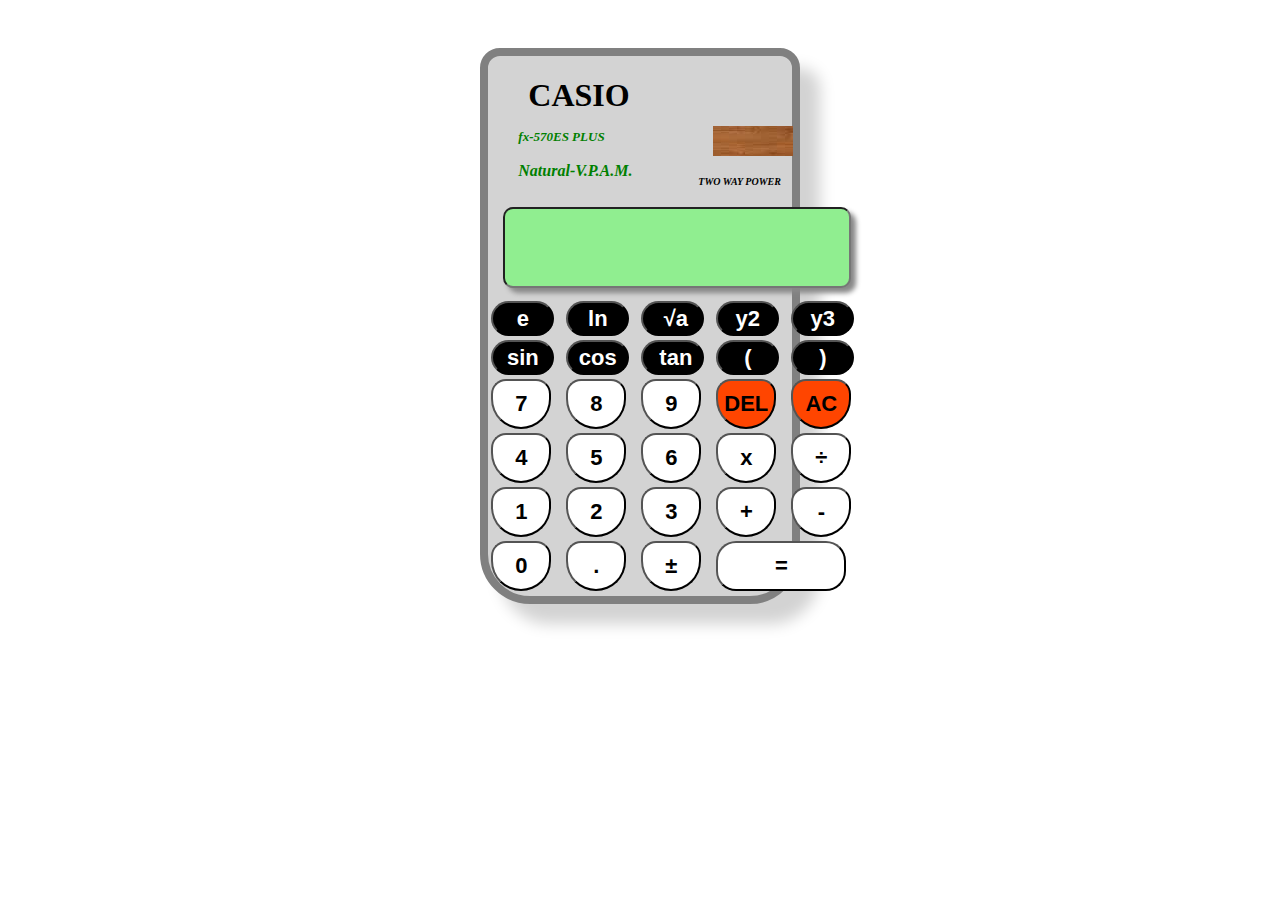
<file: projects/calculator/index.html>
<!DOCTYPE html>
<html lang="en">
    <head>
        <title></title>
        <meta charset="UTF-8">
        <meta name="viewport" content="width=device-width, initial-scale=1">
        <link href="css/style.css" rel="stylesheet">
    </head>
    <body>
        <form>
       <div class="container">
            <header>
              <h1>CASIO</h1>
               <P class="p1">fx-570ES PLUS</P>
                
               <div class="img"></div>
               <p class="p2">Natural-V.P.A.M.</p>

               <p class="p3">TWO WAY POWER</p>
            </header>

            <input class="user" type="text" name="userinput" id="user" readonly>
            <div class="main">
                <table>
                  <tr>
                <td><input class="btn2" type="button" value="e" name="exponent" onclick="if (checkNum(this.form.user.value)) {doExponent(this.form)}"></td>
                <td><input class="btn2" type="button" value="ln" name="logarithm" onclick="if (checkNum(this.user.value)) {doLn(this.form)}"></td>
                <td><input class="btn2" type="button" value=" √a" name="sqroot" onclick="if (checkNum(this.form.user.value)) {doSqrt(this.form)}"></td>
                <td><input class="btn2" type="button" value="y2" name="square" onclick="if (checkNum(this.form.user.value)) {doSq(this.form)}"></td>
                <td><input class="btn2" type="button" value="y3" name="cube" onclick="if (checkNum(this.form.user.value)) {doCube(this.form)}"></td>
            </tr>
              
               <tr>
                <td><input class="btn2" type="button" value="sin" name="sin" onclick="if (checkNum(this.form.user.value)) {doSin(this.form)}"></td>
                <td><input class="btn2" type="button" value="cos" name="cos" onclick="if (checkNum(this.form.user.value)) {doCos(this.form)}"></td>
                <td><input class="btn2" type="button" value=" tan" name="tan" onclick="if (checkNum(this.form.user.value)) {doTan(this.form)}"></td>
                <td><input class="btn2" type="button" value="(" name="(" onclick="addDigit(this.form.user, '(')"></td>
                <td><input class="btn2" type="button" value=")" name=")" onclick="addDigit(this.form.user, ')')"></td>
            </tr>
             
             <tr>
                <td> <input class="btn" type="button" value="7" name="seven" onclick="addDigit(this.form.user, '7')"> </td>
                <td> <input class="btn" type="button" value="8" name="eight" onclick="addDigit(this.form.user, '8')"> </td>
                <td> <input class="btn" type="button" value="9" name="nine" onclick="addDigit(this.form.user, '9')"> </td>
                <td> <input class="btn btnor" type="button" value="DEL" name="del" onclick="inpDel(this.form.user)"> </td>
                <td> <input class="btn btnor" type="button" value="AC" name="ac" onclick="this.form.user.value = 0"> </td>
            </tr>
            <tr>
                <td> <input class="btn" type="button" value="4" name="four" onclick="addDigit(this.form.user, '4')"> </td>
                <td> <input class="btn" type="button" value="5" name="five" onclick="addDigit(this.form.user, '5')"> </td>
                <td> <input class="btn" type="button" value="6" name="six" onclick="addDigit(this.form.user, '6')"> </td>
                <td> <input class="btn" type="button" value="x" name="mul" onclick="addDigit(this.form.user, '*')"> </td>
                <td> <input class="btn" type="button" value="÷" name="div" onclick="addDigit(this.form.user, '/')"> </td>
            </tr>
            <tr>
                <td> <input class="btn" type="button" value="1" name="one" onclick="addDigit(this.form.user, '1')"> </td>
                <td> <input class="btn" type="button" value="2" name="two" onclick="addDigit(this.form.user, '2')"> </td>
                <td> <input class="btn" type="button" value="3" name="three" onclick="addDigit(this.form.user, '3')"> </td>
                <td> <input class="btn" type="button" value="+" name="plus" onclick="addDigit(this.form.user, '+')"> </td>
                <td> <input class="btn" type="button" value="-" name="minus" onclick="addDigit(this.form.user, '-')"> </td>
            </tr>
            <tr>
                <td> <input class="btn" type="button" value="0" name="zero" onclick="addDigit(this.form.user, '0')"> </td>
                <td> <input class="btn" type="button" value="." name="decimal" onclick="addDigit(this.form.user, '.')"> </td>
                <td> <input class="btn" type="button" value="±" name="signchange" onclick="PlusMinus(this.form.user)"> </td>
                <td colspan="2"> <input class="btn1" type="button" value="=" name="equal" onclick="if (checkNum(this.form.user.value)) {compute(this.form)}"> </td>
            </tr>

                </table>

            </div>
       
       </div>
        </form>
       <script src="javascript/app.js"></script>
    </body>
</html>
</file>
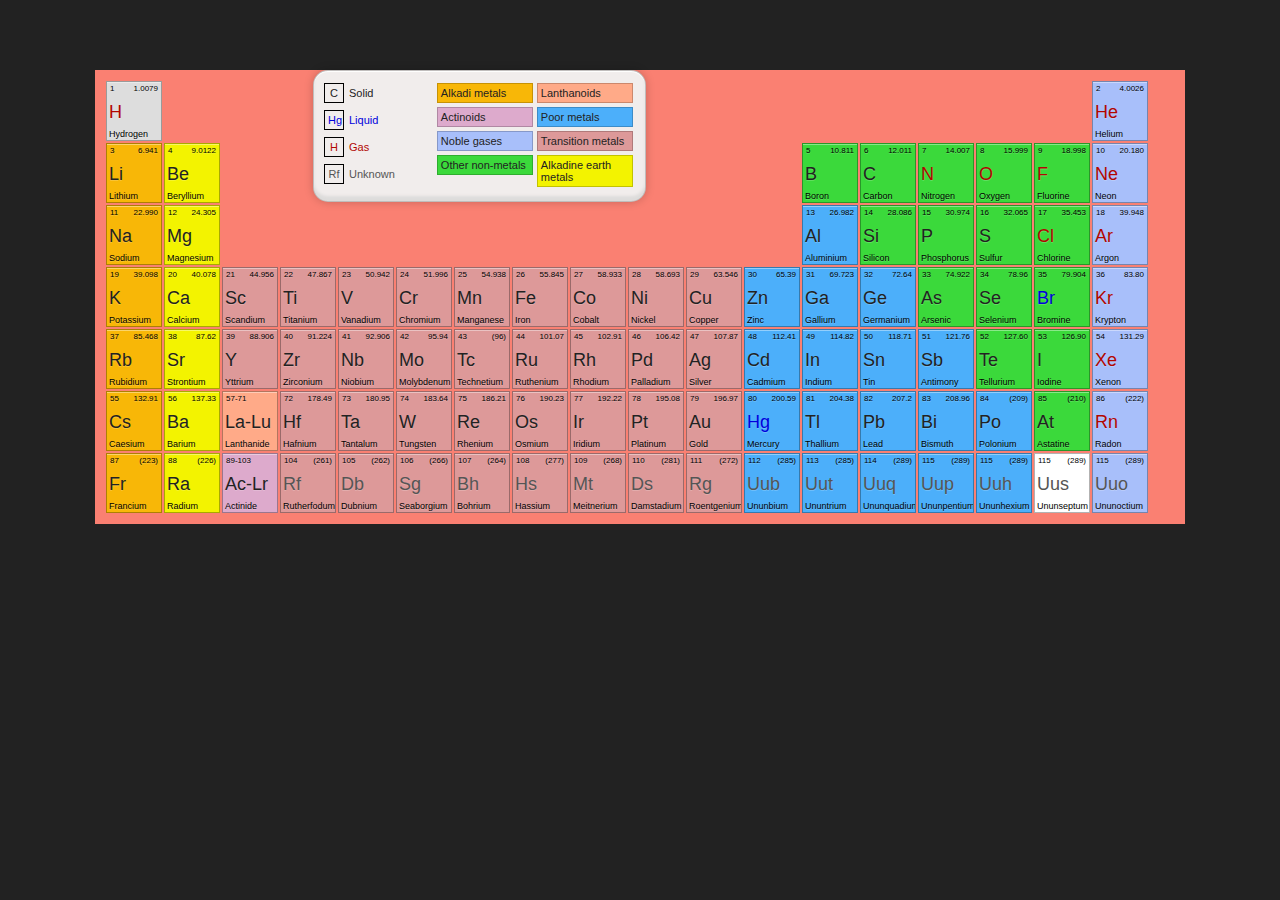
<file: projects/periodic/index.html>
<!DOCTYPE html>
<html lang="en">

<head>
    <title></title>
    <meta charset="UTF-8">
    <meta name="viewport" content="width=device-width, initial-scale=1">
    <link href="css/style.css" rel="stylesheet">
</head>

<body>
    <div class="wrapper">
        <ul class="main">

            <!-- ROW 1 -->

            <li data-pos="1" data-nb="1.0079" class="type-1 cat-2">H<span>Hydrogen</span></li>
            <li class="empty"></li>
            <li class="empty"></li>
            <li class="empty"></li>
            <li class="empty"></li>

            <li class="empty"></li>
            <li class="empty"></li>
            <li class="empty"></li>
            <li class="empty"></li>
            <li class="empty"></li>

            <li class="empty"></li>
            <li class="empty"></li>
            <li class="empty"></li>
            <li class="empty"></li>
            <li class="empty"></li>

            <li class="empty"></li>
            <li class="empty"></li>
            <li data-pos="2" data-nb="4.0026" class="type-2 cat-2">He<span>Helium</span></li>

            <!-- ROW 2 -->

            <li data-pos="3" data-nb="6.941" class="type-3 cat-0">Li<span>Lithium</span></li>
            <li data-pos="4" data-nb="9.0122" class="type-4 cat-0">Be<span>Beryllium</span></li>
            <li class="empty"></li>
            <li class="empty"></li>
            <li class="empty"></li>

            <li class="empty"></li>
            <li class="empty"></li>
            <li class="empty"></li>
            <li class="empty"></li>
            <li class="empty"></li>

            <li class="empty"></li>
            <li class="empty"></li>
            <li data-pos="5" data-nb="10.811" class="type-5 cat-0">B<span>Boron</span></li>
            <li data-pos="6" data-nb="12.011" class="type-5 cat-0">C<span>Carbon</span></li>
            <li data-pos="7" data-nb="14.007" class="type-5 cat-2">N<span>Nitrogen</span></li>

            <li data-pos="8" data-nb="15.999" class="type-5 cat-2">O<span>Oxygen</span></li>
            <li data-pos="9" data-nb="18.998" class="type-5 cat-2">F<span>Fluorine</span></li>
            <li data-pos="10" data-nb="20.180" class="type-2 cat-2">Ne<span>Neon</span></li>

            <!-- ROW 3 -->

            <li data-pos="11" data-nb="22.990" class="type-3 cat-0">Na<span>Sodium</span></li>
            <li data-pos="12" data-nb="24.305" class="type-4 cat-0">Mg<span>Magnesium</span></li>
            <li class="empty"></li>
            <li class="empty"></li>
            <li class="empty"></li>

            <li class="empty"></li>
            <li class="empty"></li>
            <li class="empty"></li>
            <li class="empty"></li>
            <li class="empty"></li>

            <li class="empty"></li>
            <li class="empty"></li>
            <li data-pos="13" data-nb="26.982" class="type-7 cat-0">Al<span>Aluminium</span></li>
            <li data-pos="14" data-nb="28.086" class="type-5 cat-0">Si<span>Silicon</span></li>
            <li data-pos="15" data-nb="30.974" class="type-5 cat-0">P<span>Phosphorus</span></li>

            <li data-pos="16" data-nb="32.065" class="type-5 cat-0">S<span>Sulfur</span></li>
            <li data-pos="17" data-nb="35.453" class="type-5 cat-2">Cl<span>Chlorine</span></li>
            <li data-pos="18" data-nb="39.948" class="type-2 cat-2">Ar<span>Argon</span></li>

            <!-- ROW 4 -->

            <li data-pos="19" data-nb="39.098" class="type-3 cat-0">K<span>Potassium</span></li>
            <li data-pos="20" data-nb="40.078" class="type-4 cat-0">Ca<span>Calcium</span></li>
            <li data-pos="21" data-nb="44.956" class="type-6 cat-0">Sc<span>Scandium</span></li>
            <li data-pos="22" data-nb="47.867" class="type-6 cat-0">Ti<span>Titanium</span></li>
            <li data-pos="23" data-nb="50.942" class="type-6 cat-0">V<span>Vanadium</span></li>

            <li data-pos="24" data-nb="51.996" class="type-6 cat-0">Cr<span>Chromium</span></li>
            <li data-pos="25" data-nb="54.938" class="type-6 cat-0">Mn<span>Manganese</span></li>
            <li data-pos="26" data-nb="55.845" class="type-6 cat-0">Fe<span>Iron</span></li>
            <li data-pos="27" data-nb="58.933" class="type-6 cat-0">Co<span>Cobalt</span></li>
            <li data-pos="28" data-nb="58.693" class="type-6 cat-0">Ni<span>Nickel</span></li>

            <li data-pos="29" data-nb="63.546" class="type-6 cat-0">Cu<span>Copper</span></li>
            <li data-pos="30" data-nb="65.39" class="type-7 cat-0">Zn<span>Zinc</span></li>
            <li data-pos="31" data-nb="69.723" class="type-7 cat-0">Ga<span>Gallium</span></li>
            <li data-pos="32" data-nb="72.64" class="type-7 cat-0">Ge<span>Germanium</span></li>
            <li data-pos="33" data-nb="74.922" class="type-5 cat-0">As<span>Arsenic</span></li>

            <li data-pos="34" data-nb="78.96" class="type-5 cat-0">Se<span>Selenium</span></li>
            <li data-pos="35" data-nb="79.904" class="type-5 cat-1">Br<span>Bromine</span></li>
            <li data-pos="36" data-nb="83.80" class="type-2 cat-2">Kr<span>Krypton</span></li>

            <!-- ROW 5 -->

            <li data-pos="37" data-nb="85.468" class="type-3 cat-0">Rb<span>Rubidium</span></li>
            <li data-pos="38" data-nb="87.62" class="type-4 cat-0">Sr<span>Strontium</span></li>
            <li data-pos="39" data-nb="88.906" class="type-6 cat-0">Y<span>Yttrium</span></li>
            <li data-pos="40" data-nb="91.224" class="type-6 cat-0">Zr<span>Zirconium</span></li>
            <li data-pos="41" data-nb="92.906" class="type-6 cat-0">Nb<span>Niobium</span></li>

            <li data-pos="42" data-nb="95.94" class="type-6 cat-0">Mo<span>Molybdenum</span></li>
            <li data-pos="43" data-nb="(96)" class="type-6 cat-0">Tc<span>Technetium</span></li>
            <li data-pos="44" data-nb="101.07" class="type-6 cat-0">Ru<span>Ruthenium</span></li>
            <li data-pos="45" data-nb="102.91" class="type-6 cat-0">Rh<span>Rhodium</span></li>
            <li data-pos="46" data-nb="106.42" class="type-6 cat-0">Pd<span>Palladium</span></li>

            <li data-pos="47" data-nb="107.87" class="type-6 cat-0">Ag<span>Silver</span></li>
            <li data-pos="48" data-nb="112.41" class="type-7 cat-0">Cd<span>Cadmium</span></li>
            <li data-pos="49" data-nb="114.82" class="type-7 cat-0">In<span>Indium</span></li>
            <li data-pos="50" data-nb="118.71" class="type-7 cat-0">Sn<span>Tin</span></li>
            <li data-pos="51" data-nb="121.76" class="type-7 cat-0">Sb<span>Antimony</span></li>

            <li data-pos="52" data-nb="127.60" class="type-5 cat-0">Te<span>Tellurium</span></li>
            <li data-pos="53" data-nb="126.90" class="type-5 cat-0">I<span>Iodine</span></li>
            <li data-pos="54" data-nb="131.29" class="type-2 cat-2">Xe<span>Xenon</span></li>

            <!-- ROW 6 -->

            <li data-pos="55" data-nb="132.91" class="type-3 cat-0">Cs<span>Caesium</span></li>
            <li data-pos="56" data-nb="137.33" class="type-4 cat-0">Ba<span>Barium</span></li>
            <li data-pos="57-71" class="type-8">La-Lu<span>Lanthanide</span></li>
            <li data-pos="72" data-nb="178.49" class="type-6 cat-0">Hf<span>Hafnium</span></li>
            <li data-pos="73" data-nb="180.95" class="type-6 cat-0">Ta<span>Tantalum</span></li>

            <li data-pos="74" data-nb="183.64" class="type-6 cat-0">W<span>Tungsten</span></li>
            <li data-pos="75" data-nb="186.21" class="type-6 cat-0">Re<span>Rhenium</span></li>
            <li data-pos="76" data-nb="190.23" class="type-6 cat-0">Os<span>Osmium</span></li>
            <li data-pos="77" data-nb="192.22" class="type-6 cat-0">Ir<span>Iridium</span></li>
            <li data-pos="78" data-nb="195.08" class="type-6 cat-0">Pt<span>Platinum</span></li>

            <li data-pos="79" data-nb="196.97" class="type-6 cat-0">Au<span>Gold</span></li>
            <li data-pos="80" data-nb="200.59" class="type-7 cat-1">Hg<span>Mercury</span></li>
            <li data-pos="81" data-nb="204.38" class="type-7 cat-0">Tl<span>Thallium</span></li>
            <li data-pos="82" data-nb="207.2" class="type-7 cat-0">Pb<span>Lead</span></li>
            <li data-pos="83" data-nb="208.96" class="type-7 cat-0">Bi<span>Bismuth</span></li>

            <li data-pos="84" data-nb="(209)" class="type-7 cat-0">Po<span>Polonium</span></li>
            <li data-pos="85" data-nb="(210)" class="type-5 cat-0">At<span>Astatine</span></li>
            <li data-pos="86" data-nb="(222)" class="type-2 cat-2">Rn<span>Radon</span></li>

            <!-- ROW 7 -->

            <li data-pos="87" data-nb="(223)" class="type-3 cat-0">Fr<span>Francium</span></li>
            <li data-pos="88" data-nb="(226)" class="type-4 cat-0">Ra<span>Radium</span></li>
            <li data-pos="89-103" class="type-9">Ac-Lr<span>Actinide</span></li>
            <li data-pos="104" data-nb="(261)" class="type-6 cat-3">Rf<span>Rutherfodum</span></li>
            <li data-pos="105" data-nb="(262)" class="type-6 cat-3">Db<span>Dubnium</span></li>

            <li data-pos="106" data-nb="(266)" class="type-6 cat-3">Sg<span>Seaborgium</span></li>
            <li data-pos="107" data-nb="(264)" class="type-6 cat-3">Bh<span>Bohrium</span></li>
            <li data-pos="108" data-nb="(277)" class="type-6 cat-3">Hs<span>Hassium</span></li>
            <li data-pos="109" data-nb="(268)" class="type-6 cat-3">Mt<span>Meitnerium</span></li>
            <li data-pos="110" data-nb="(281)" class="type-6 cat-3">Ds<span>Damstadium</span></li>

            <li data-pos="111" data-nb="(272)" class="type-6 cat-3">Rg<span>Roentgenium</span></li>
            <li data-pos="112" data-nb="(285)" class="type-7 cat-3">Uub<span>Ununbium</span></li>
            <li data-pos="113" data-nb="(285)" class="type-7 cat-3">Uut<span>Ununtrium</span></li>
            <li data-pos="114" data-nb="(289)" class="type-7 cat-3">Uuq<span>Ununquadium</span></li>
            <li data-pos="115" data-nb="(289)" class="type-7 cat-3">Uup<span>Ununpentium</span></li>

            <li data-pos="115" data-nb="(289)" class="type-7 cat-3">Uuh<span>Ununhexium</span></li>
            <li data-pos="115" data-nb="(289)" class="type-0 cat-3">Uus<span>Ununseptum</span></li>
            <li data-pos="115" data-nb="(289)" class="type-2 cat-3">Uuo<span>Ununoctium</span></li>
        </ul>

        <div class="legend">
            <ul class="list-1">
                <li class="cat-0"><span>C</span>Solid</li>
                <li class="cat-1"><span>Hg</span>Liquid</li>
                <li class="cat-2"><span>H</span>Gas</li>
                <li class="cat-3"><span>Rf</span>Unknown</li>
            </ul>

            <ul class="list-2">
                <li class="type-3">Alkadi metals</li>

                <li class="type-8">Lanthanoids</li>
                <li class="type-9">Actinoids</li>
                <li class="type-7">Poor metals</li>
                <li class="type-2">Noble gases</li>
                <li class="type-6">Transition metals</li>
                <li class="type-5">Other non-metals</li>
                <li class="type-4">Alkadine earth metals</li>
            </ul>
        </div>

    </div>


    <script src="https://ajax.googleapis.com/ajax/libs/jquery/3.2.1/jquery.min.js"></script>
    <script src="js/app.js"></script>
</body>

</html>
</file>
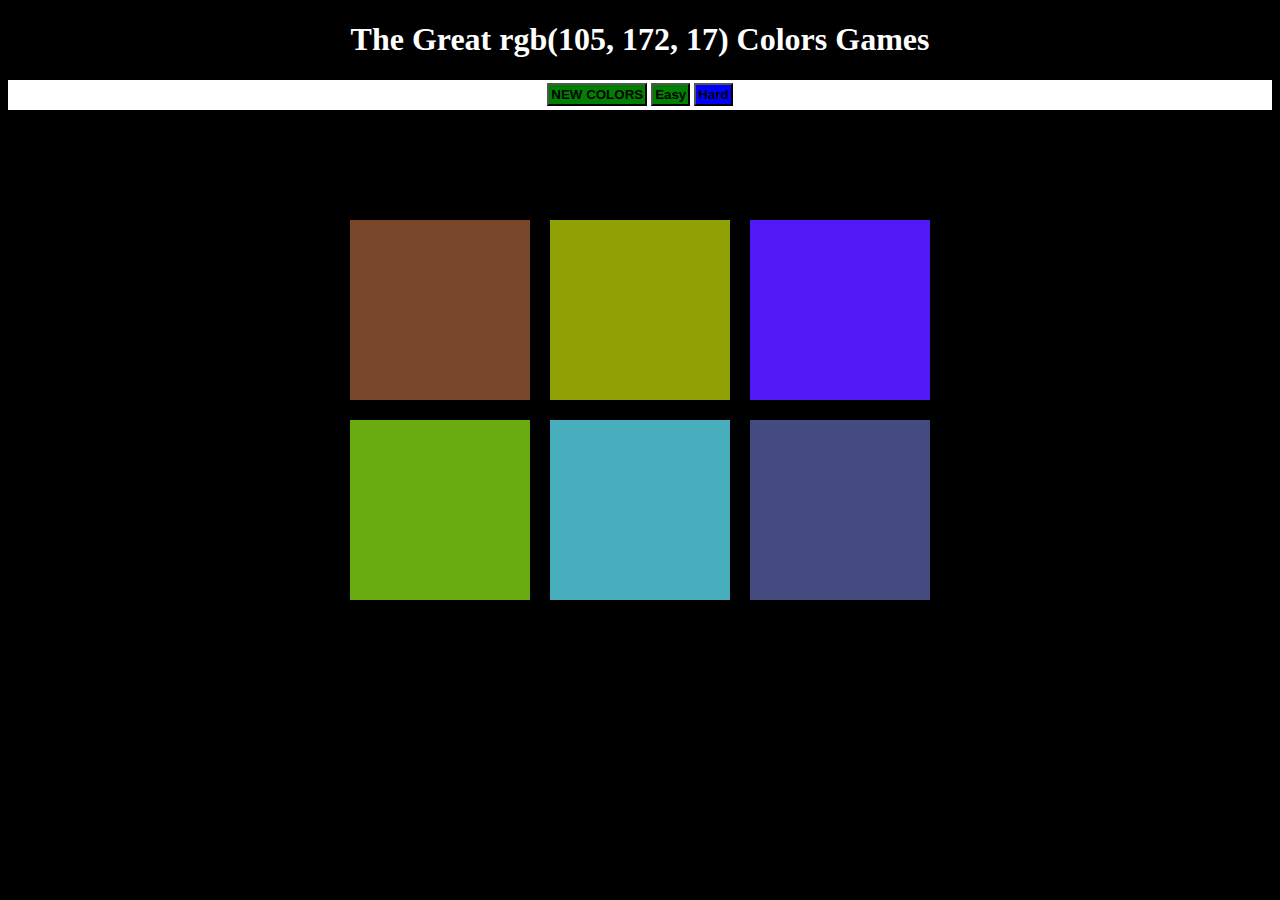
<file: projects/rgb/index.html>
<!DOCTYPE html>
<html lang="en">
    <head>
        <title></title>
        <meta charset="UTF-8">
        <meta name="viewport" content="width=device-width, initial-scale=1">
        <link href="css/style.css" rel="stylesheet">
    </head>
    <body>
        
        <h1>The Great <span id="colorDisplay"></span> Colors Games</h1>
        <div id="stripe">
            <button id="reset">NEW COLORS</button>
            <span id="message"></span>
            <button id="easyBtn">Easy</button>
            <button id="hardBtn" class="selected">Hard</button>
        </div>
    
      <div id="container">
          <div class="square"></div>
          <div class="square"></div>
          <div class="square"></div>
          <div class="square"></div>
          <div class="square"></div>
          <div class="square"></div>
      </div>
      <script src="javascript/app.js"> </script>
    </body>
</html>
</file>
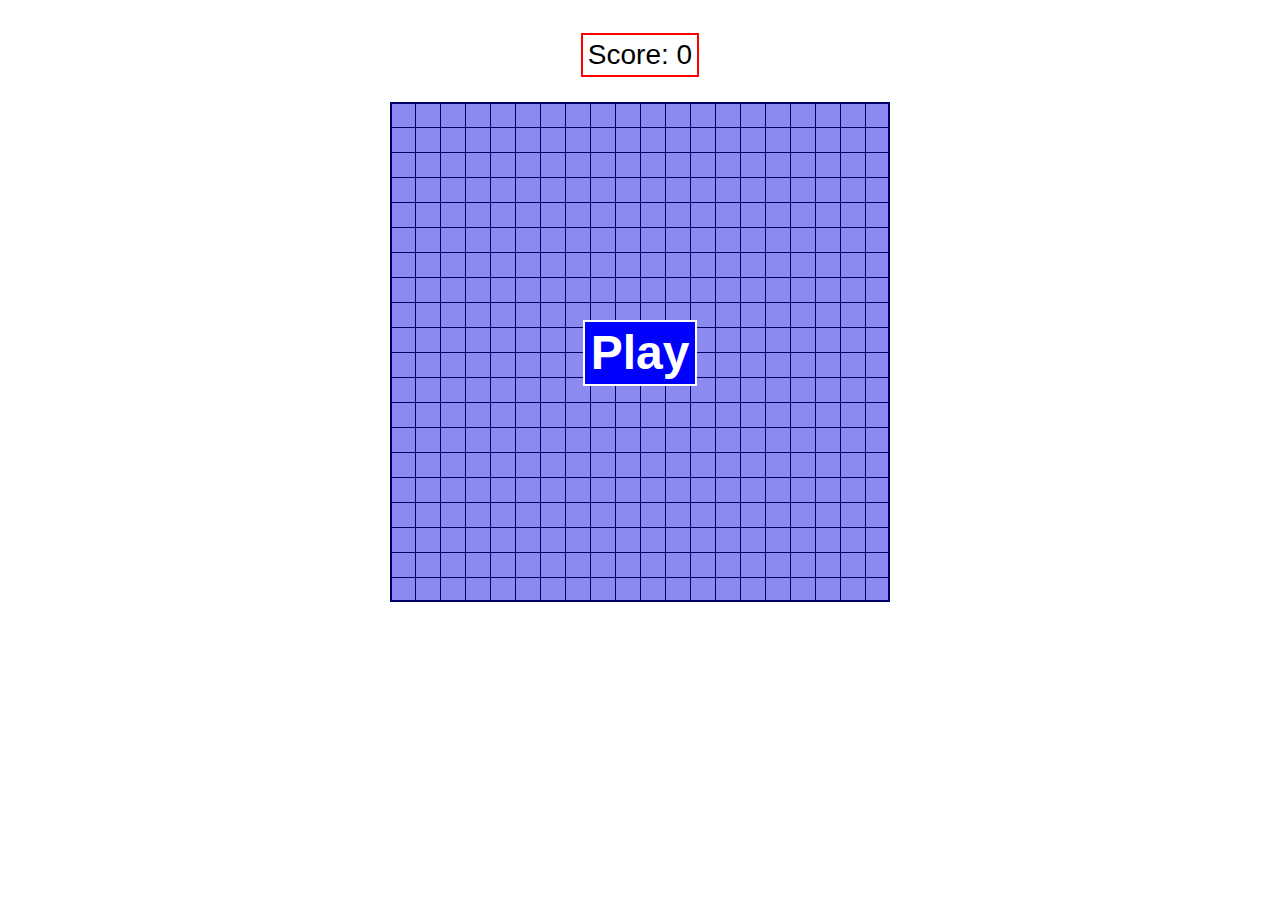
<file: projects/snake/index.html>
<!DOCTYPE html>
<html lang="en">
    <head>
        <title></title>
        <meta charset="UTF-8">
        <meta name="viewport" content="width=device-width, initial-scale=1">
        <link href="css/style.css" rel="stylesheet">
    </head>
    <body>
          <div class="score"></div>
		<div class="grid-wrapper"></div>
		<script src="https://code.jquery.com/jquery-2.1.4.js"></script>
		<script type="text/javascript" src="js/app.js"></script>
    </body>
</html>
</file>
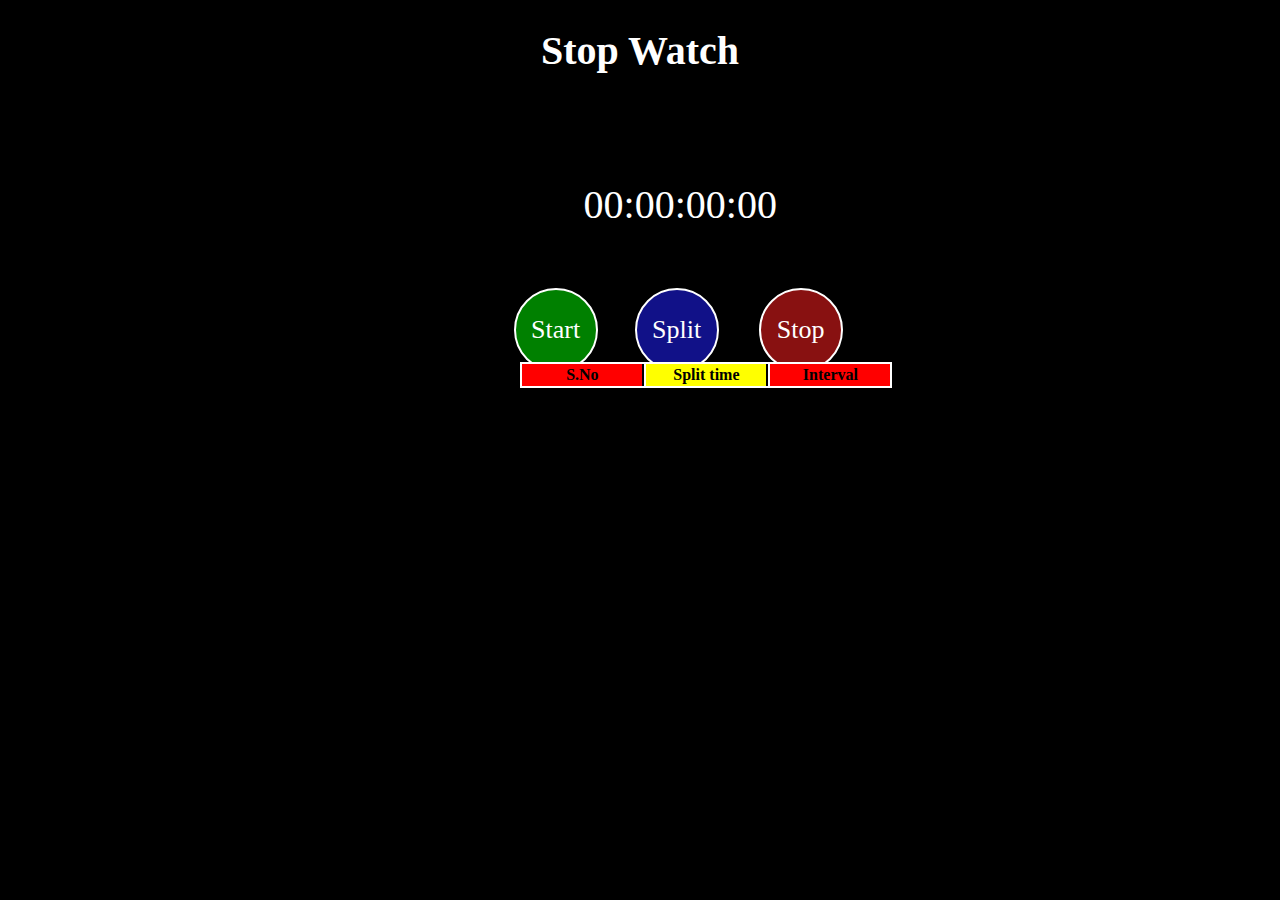
<file: projects/stopwatch/index.html>
<!DOCTYPE html>
<html lang="en">
    <head>
        <title></title>
        <meta charset="UTF-8">
        <meta name="viewport" content="width=device-width, initial-scale=1">
        <link href="css/style.css" rel="stylesheet">
    </head>
    <body>
        <h1>Stop Watch</h1>
       <div class="stopwatch">
          <div id="watch" class="timing">
             00:00:00:00
          </div>
          <div id="start" class="start">Start</div>
          <div id="split" class="split">Split</div>
          <div id="reset" class="reset">Stop</div>
       </div>

       <div class="table">
           <table>
              <thead>
                   <tr>
                      <th>S.No</th>
                      <th>Split time</th>
                      <th>Interval</th>
                   </tr>
              </thead>
              <tbody id="list">

              </tbody>
           </table>
       </div>
       <script src="javascript/app.js"></script>
    </body>
</html>
</file>
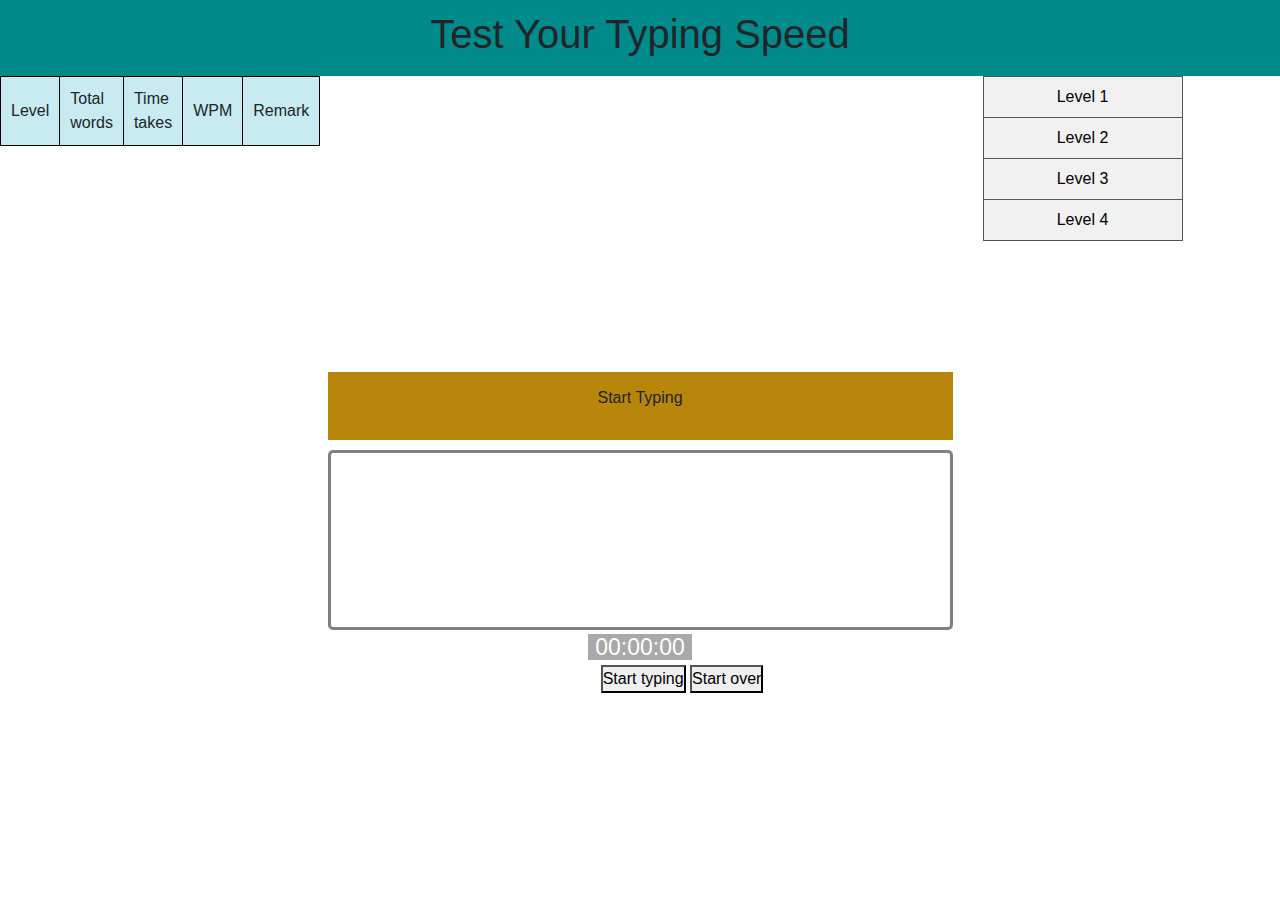
<file: projects/typingspeed/index.html>
<!DOCTYPE html>
<html lang="en">

<head>
    <meta charset="UTF-8">
    <meta name="viewport" content="width=device-width, initial-scale=1.0">
    <meta http-equiv="X-UA-Compatible" content="ie=edge">
    <link rel="stylesheet" href="css/bootstrap.min.css" />
    <link rel="stylesheet" href="css/style.css" />
    <script src="js/jquery.min.js"></script>
    <script src="js/bootstrap.min.js"></script>
    <script src="js/angular.min.js"></script>
    <title>Document</title>
</head>

<body>
    <div class="container-fluid">
        <header>
            <h1>Test Your Typing Speed</h1>
        </header>

            <div class="row">
                <div class="col-3">
                    <table id="result-history">
                    <!-- <tr>
                        <thead>
                            <th colspan="5">
                                <b>Result</b>
                            </th>
                        </thead>
                    </tr> -->
                        <tr>
                            <td>Level</td>
                            <td>Total words</td>
                            <td>Time takes</td>
                            <td>WPM</td>
                            <td>Remark</td>
                        </tr>
                        
                    </table>
                </div>
                <div class="col-6">
                        <div class="jumbotron" id="loader">
                                <!-- <P>This is a typing test.Your goal is to duplicate the provided text,EXACTLY,in the field below.The timer starts
                                    when you start typing, and only stops when you this text exactly.Good Luck!.
                                </P> -->
                                <!-- <div id="loading">
                                       
                                      </div> -->
                                <div class="result_div">
                                    <table class="result">
                                        <thead>
                                            <th colspan="4">
                                                <b>Result</b>
                                            </th>
                                        </thead>
                                        <tr>
                                            <th>Total words</th>
                                            <th>Time takes</th>
                                            <th>WPM</th>
                                            <th>Remark</th>
                                        </tr>
                                        <tr>
                                            <td class="words"></td>
                                            <td class="time"></td>
                                            <td class="speed"></td>
                                            <td class="remark"></td>
                                        </tr>
                                    </table>
                                </div>
                            </div>
                    <div id="origin-text">
                        <p>Start Typing</p>
                    </div>
                    <div class="text-wrapper">
                        <textarea id="test-area" name="textarea" rows="6" placeholder="type here"></textarea>
                    </div>

                    <div class="meta">
                        <section id="clock">
                            <div class="timer">
                                <span>00:00:00</span>
                            </div>
                        </section>
                        <button id="nextlevel">Next Level</button>
                        <button id="start">Start typing </button>
                        <button id="reset">Start over</button>
                    </div>
                </div>
            <div class="col-3">
                <ul>
                    <li><a  href="#home">Level 1</a></li>
                    <li><a href="#news">Level 2</a></li>
                    <li><a href="#contact">Level 3</a></li>
                    <li><a href="#about">Level 4</a></li>
                  </ul>
            </div>
    </div>
    <script src="js/app.js"></script>
</body>

</html>
</file>
<file: projects/calculator/css/style.css>
body{
    background-color: white;

}

.container{
    width:24%;
    height: 540px;
    margin:0 auto;
    position: relative;
    top:40px;

    border: 8px solid grey;
    box-shadow: 20px 20px 15px #d3d3d3;
    border-radius: 20px;
    border-bottom-left-radius: 50px;
    border-bottom-right-radius: 50px;
    background: lightgray;
}
header{
    width:90%;
    height: 50px;

}
h1{
    position: relative;
    left:40px;
}
.img{
    width:80px;
    height: 30px;
    
    position: absolute;
    left:74%;
    top:70px;
    background-color: black;
    background-image: url("images/download.jpg");
}

.user{
    position: relative;
    top:80px;
    height: 75px;
    width: 340px;
    border-radius: 10px;
    box-shadow: 5px 5px 5px #888888;
    background: lightgreen;
    font-size: 20px;
    margin:0 auto;
    margin-left: 15px;
}
.p1{
    position: absolute;
    left:30px;
    top:60px;
    font-size: 13px;
    font-family: Georgia, 'Times New Roman', Times, serif;
    font-style: italic;
    font-weight: bold;
    color: green;
    
}
.p2{
    position: absolute;
    left:30px;
    font-size: 16px;
    font-family: Georgia, 'Times New Roman', Times, serif;
    color:#008000;
    font-style: italic;
    top:90px;
    font-weight: bold;
}
.p3{
    position: relative;
    left:210px;
    top:40px;
     font-size: 10px;
    font-family: Georgia, 'Times New Roman', Times, serif;
    font-style: italic;
    font-weight: bold;
}
.main{
    width:100%;
    height: 300px;
    margin-top: 90px;
}
.btn2{
    border-radius:20px;
    width: 63px;
    height: 35px;
    font-size: 22px;
    background: black;
    color: white;
    font-weight: bold;
    margin-right: 8px;
}

.btn{
    width: 60px;
    height: 50px;
    font-size: 22px;
    border-radius: 20px;
    background: white;
    font-weight: bold;
    border-bottom-left-radius: 40px;
    border-bottom-right-radius: 40px;
}
 .btnor{
    background: orangered;
}
.btn1{
    width: 130px;
    height: 50px;
    font-size: 22px;
    border-radius: 20px;
    background: white;
    font-weight: bold;
}
</file>
<file: projects/periodic/css/style.css>
* { box-sizing: border-box; padding:0; margin:0; }

body {
  background:linear-gradient(#222, #222);
  color:#222;
	padding: 20px;
  font-family:"HelveticaNeue-Light","Helvetica Neue Light","Helvetica Neue",Helvetica,Arial,"Lucida Grande",sans-serif;
}

.wrapper {
 	width:1090px;
  margin:30px auto;
  position:relative;
  margin-top: 50px;
  background-color: salmon;
  padding:10px;
} 

.main:after {
 	clear:both;
  content:"";
  display:table;
}
 
.main li {
 	width:56px;
  height:60px;
  border:1px solid rgba(0,0,0,0.3);
  box-shadow:inset 0 1px 0 rgba(255,255,255,0.4);
  position:relative;
  font-size:18px;
  float:left;
  padding:0 2px;
  margin:1px;
  cursor:pointer;
  padding-top:20px;
  overflow:hidden;
  transition:all .2s ease-in;
  text-shadow:0 1px 0 rgba(255,255,255,0.2);
}

.main li span {
  display:block;
  line-height:1;
  font-size:9px;
  color:black; 
  padding-top:7px;
}

.main .empty {
 	border:none; 
  box-shadow:none;
  cursor:default;
}

.deactivate {
 	opacity:0.5;
  -webkit-filter:grayscale(70%);
  filter:grayscale(70%);
}

.main li:before,
.main li:after {
 	content:attr(data-pos);
  position:absolute;
  top:3px;
  left:3px;
  color:black;
  font-size:8px;
  line-height:1;
}

.main li:after {
  content:attr(data-nb);
  left:auto;
  right:3px;
}

.main li:hover {
 	transform:scale(2);
  z-index:100;
  box-shadow: 0 0 10px rgba(0,0,0,0.3);
} 

.main .empty:hover {
 	box-shadow:none;
  transform:none;
}

.type-0 { background:#fff; }
.type-1 { background:#dddddd; }
.type-2 { background:#a8bffa; }
.type-3 { background:#F8B707; }
.type-4 { background:#f3f300; }
.type-5 { background:#3bd93b; }
.type-6 { background:#dd9999; }
.type-7 { background:#4CAFFA; }
.type-8 { background:#ffaa88; }
.type-9 { background:#ddaacc; }

.cat-0 { color:#222; }
.cat-1 { color:#0000dc; }
.cat-2 { color:#b10601; }
.cat-3 { color:#555; }

.legend {
 	position:absolute;
  top:0;
  left:20%;
  padding:10px;
  font-size:11px;
  background:#f1edec;
  border:1px solid rgba(0,0,0,0.2);
  border-radius:15px;
  box-shadow:
    inset 0 1px 1px white,
    inset 0 -5px 3px #dddcdb,
    0 0 10px rgba(0,0,0,0.2);
}

.legend:after {
 	content:"";
  display:table;
  clear:table;
}

.legend ul { float:left; list-style: none; }

.legend .list-2 {
 	margin-left:40px; 
  width:200px;
}

.legend .list-1 li { margin:7px 0; }
.legend .list-1 li:first-of-type { margin-top: 2px; }

.legend .list-1 span {
 	border:1px solid black; 
  display:inline-block;
  padding:3px;
  width:20px;
  text-align:center;
  height:20px; 
  margin-right:5px;
}
.legend .list-1 li:hover{
    cursor: pointer;
}

.legend .list-2 li {
  margin:2px;
  padding:3px;
 	float:left; 
  border:1px solid rgba(0,0,0,0.2);
  width:48%;
  cursor:pointer;
}
</file>
<file: projects/rgb/css/style.css>
body{
    background-color:black;
    color: white;
}
.square{
    width:60px;
    height: 60px;
    padding:60px;
    margin:10px;
    background-color:purple;
    float:left;
}   
h1{
    text-align: center;
}
#container{
    margin:0 auto;
    margin-top: 100px;
    max-width: 600px;
}
button{
    padding:2px;
    margin-top:3px;
    background: green;
    font-weight: bold;
}

#stripe{
    background: white;
    height: 30px;
    text-align: center;
    color:black;
}
.selected{
    background: blue;
}
</file>
<file: projects/snake/css/style.css>
html {
  -webkit-box-sizing: border-box;
  -moz-box-sizing: border-box;
  box-sizing: border-box;
}
*, *:before, *:after {
  -webkit-box-sizing: inherit;
  -moz-box-sizing: inherit;
  box-sizing: inherit;
 }
 body{
 	text-align: center;
 }
.grid-wrapper{
	position: relative;
	display: table;
	margin: 0 auto;
}
 .block{
 	border-top: 1px solid black;
 	border-left: 1px solid black;
 	width: 25px;
 	height: 25px;
 	text-align: center;
 	display: inline-block;
 	vertical-align: top;
 	background-color: #E7E7E7;
 }

.row:nth-child(2)>.block{
	border-top: 2px solid black;
}
 .row .block:first-child{
 	border-left: 2px solid black;
 }
 .row .block:last-child{
 	border-right: 2px solid black;
 }
 .row:last-child .block{
 	border-bottom: 2px solid black;
 }

 .red-block{
 	background-color: #ffff00;
 }
 .blue-block{
 	background-color: #007300;
 }

 .score{
 	font: 28px/30px Arial;
 	border: 2px solid red;
 	display: inline-block;
 	margin: 25px 0;
 	padding: 5px;
 }

 .overlay{
 	width: 100%;
 	height: 100%;
 	position: absolute;
 	z-index: 1;
 	background-color: rgba(0, 0, 255, 0.4);
 	left: 0;
 	top: 0;
 	line-height: 500px
 }

 .restart{
 	background-color: blue;
 	border: 2px solid white;
 	font: bold 48px/60px Arial;
 	color: white;
 	vertical-align: middle;
 }

 .restart:hover{
 	background-color: red;
 }
</file>
<file: projects/stopwatch/css/style.css>
body{
    background-color: black;
}
h1{
    color:white;
    font-size: 40px;
    text-align: center;
}
div.stopwatch{
    width: 60%;
    height: 100%;
    color:white;
    margin:o auto;
    position: relative;
    left:40%;
    top:80px;
}
.timing{
    font-size: 40px;
    padding-left: 70px;
    margin-bottom: 60px;
}
div.start{
    border-radius:50%;
    width: 80px;
    height: 80px;
    background-color:green;
    color:white;
    border:2px solid white;
    float:left;
    font-size: 26px;
    text-align: center;
    margin-right: 37px;
    line-height: 80px;
    
}
div.split{
     border-radius:50%;
    width: 80px;
    height: 80px;
    background-color: #111188;
    color:white;
    border:2px solid white;
    float:left;
    margin-right: 30px;
     font-size: 26px;
    text-align: center;
    line-height: 80px;
}

div.reset{
     border-radius:50%;
    width: 80px;
    height: 80px;
    background-color: #881111;
    color:white;
    border:2px solid white;
    float:left;
    margin-left:10px;
     font-size: 26px;
    text-align: center;
    
    line-height: 80px;
    
}

table{
    background-color:white;
    text-align: center;
    position: relative;
    left:35%;
    top:78%;
    margin-top: 17%;
    margin-left: 70px;
}
th{
    border-right: 2px solid black;
    height: 20px;
    padding-left: 5px;
    padding-right: 5px;
    color:black;
    width:110px;
    background-color:dodgerblue''
}
th:nth-child(even){
  background-color: yellow;
}
th:last-child{
    border-right: none;
}
th:nth-child(odd){
    background-color: red;
}
.start:hover{
    cursor: pointer;
    background-color: orangered;
    visibility: 9.5;
}
.split:hover{
    cursor: pointer;
    background-color: orangered;
    visibility: 9.5;
}
.reset:hover{
    cursor: pointer;
    background-color: orangered;
    visibility: 9.5;
}
</file>
<file: projects/typingspeed/css/style.css>
*{
    padding:0px;
    margin:0px;
}
header{
    text-align: center;
    background-color: darkcyan;
    padding: 10px;
}
.container-fluid{
    padding:0px !important;
}
.container{
    text-align: center;
}
    .jumbotron{
        background-color: white;
        text-align: center;
    }
#origin-text{
    background: darkgoldenrod;
    text-align: center;
    padding: 14px;
    margin: 0 auto;
    margin-bottom: 10px;
}
.text-wrapper{
    margin:0 auto;
    border: 3px solid gray;
    border-radius: 5px;
    height: 180px;
}.result_div{
    margin: 0 auto;
    visibility: hidden;
}
thead{
    text-align: center;
}
.meta{
    text-align: center;
}
table, th, td {
    border: 1px solid black;
    width:100%;
    background-color: #c8eaf1;
}
#loading{
    display:none;
    position: absolute; 
    width: 100%;
    height: 100%;
    left:570px;
    background:url("images/loader.gif");
    background-repeat: no-repeat;
    background-size: 10%;
}
#nextlevel{
    visibility: hidden;
}
#loading img{
   
}
.result_div{
    width: 60%;
    height: 100%;
    text-align: center;
}
th,td{
    padding:10px;
}
textarea{
    height: 100%;
    display:none;
    margin:0 auto;
    width:100%;
    border-radius:4px;
    background-color:seashell;
    padding:7px;
}
.timer span{
    background-color: darkgrey;
    /* padding: 8px; */
    padding-left: 7px;
    padding-right: 7px;
    font-size: 23px;
    color: white;
}

ul {
    list-style-type: none;
    margin: 0;
    padding: 0;
    width: 200px;
    background-color: #f1f1f1;
    border: 1px solid #555;
}

li a {
    display: block;
    color: #000;
    padding: 8px 16px;
    text-decoration: none;
}

li {
    text-align: center;
    border-bottom: 1px solid #555;
}

li:last-child {
    border-bottom: none;
}

.active {
    background-color: #4CAF50;
    color: white;
}

li a:hover:not(.active) {
    background-color: #555;
    color: white;
}
</file>
